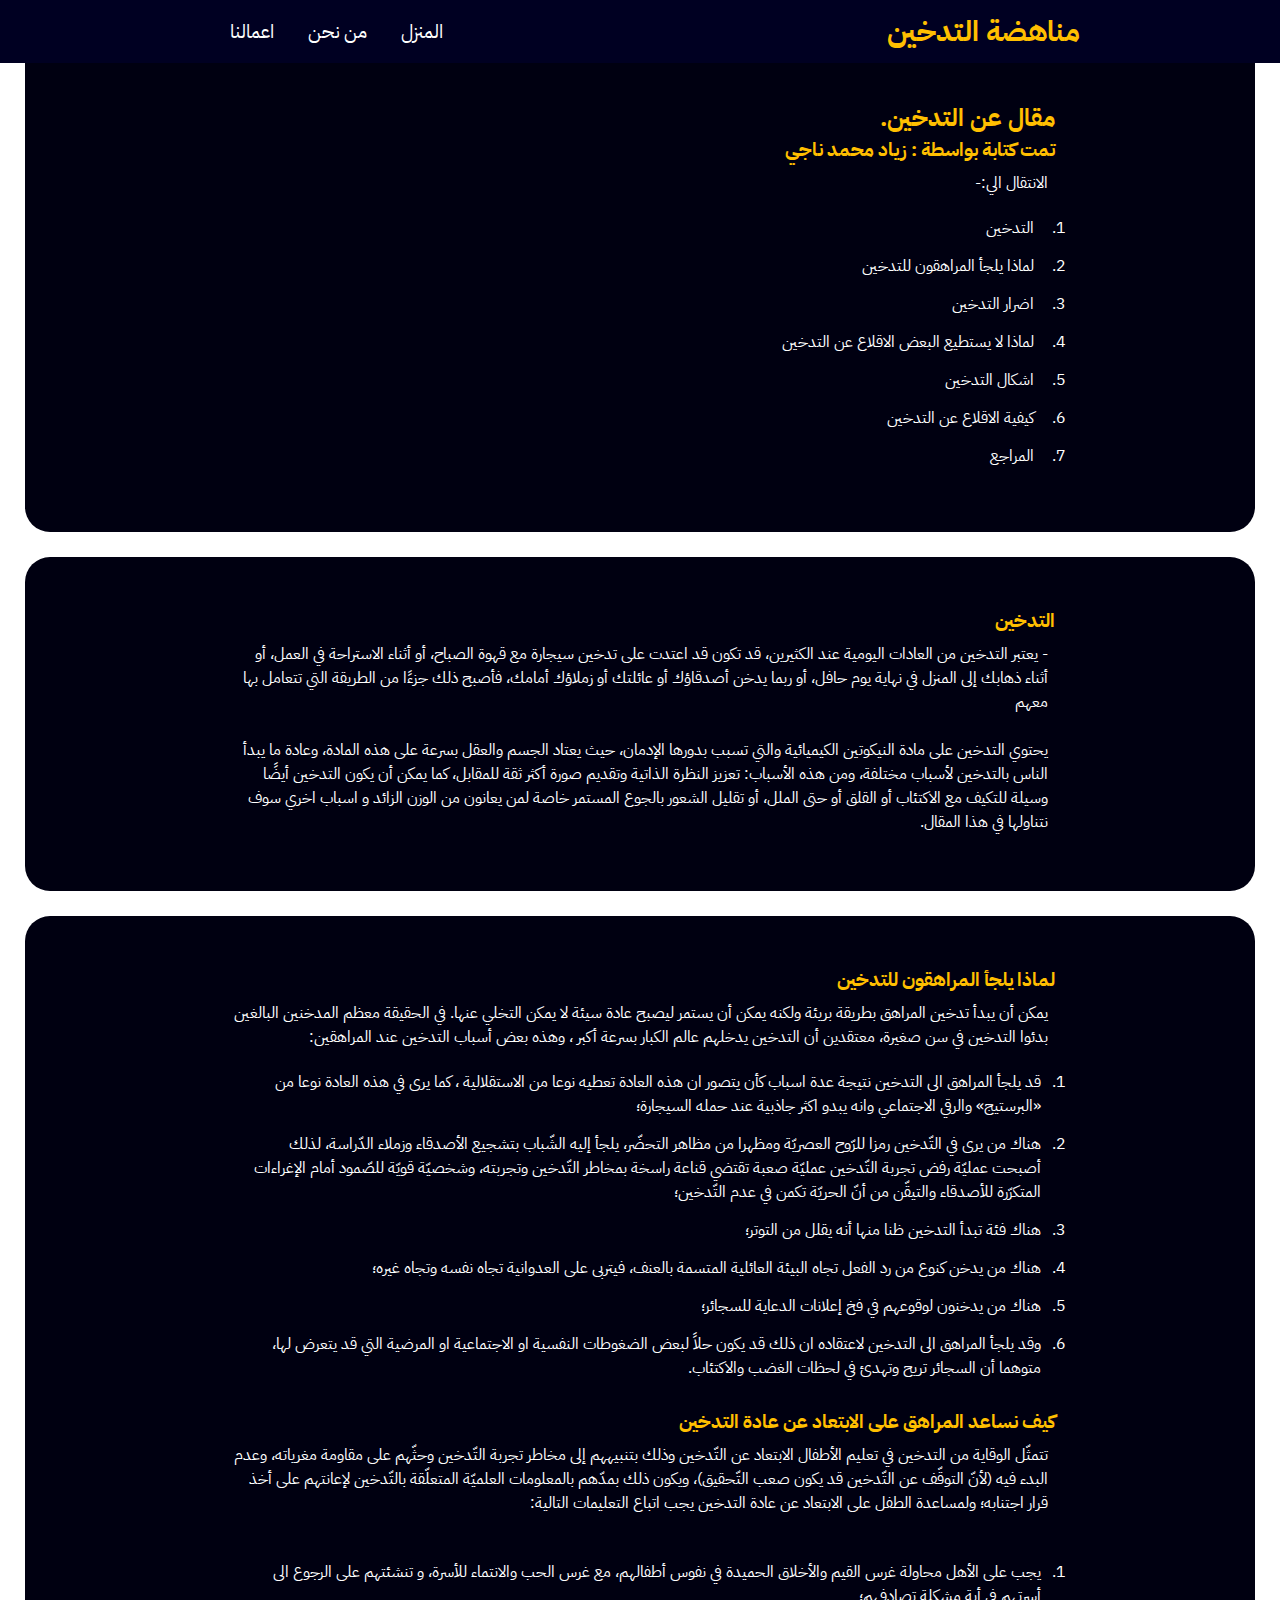
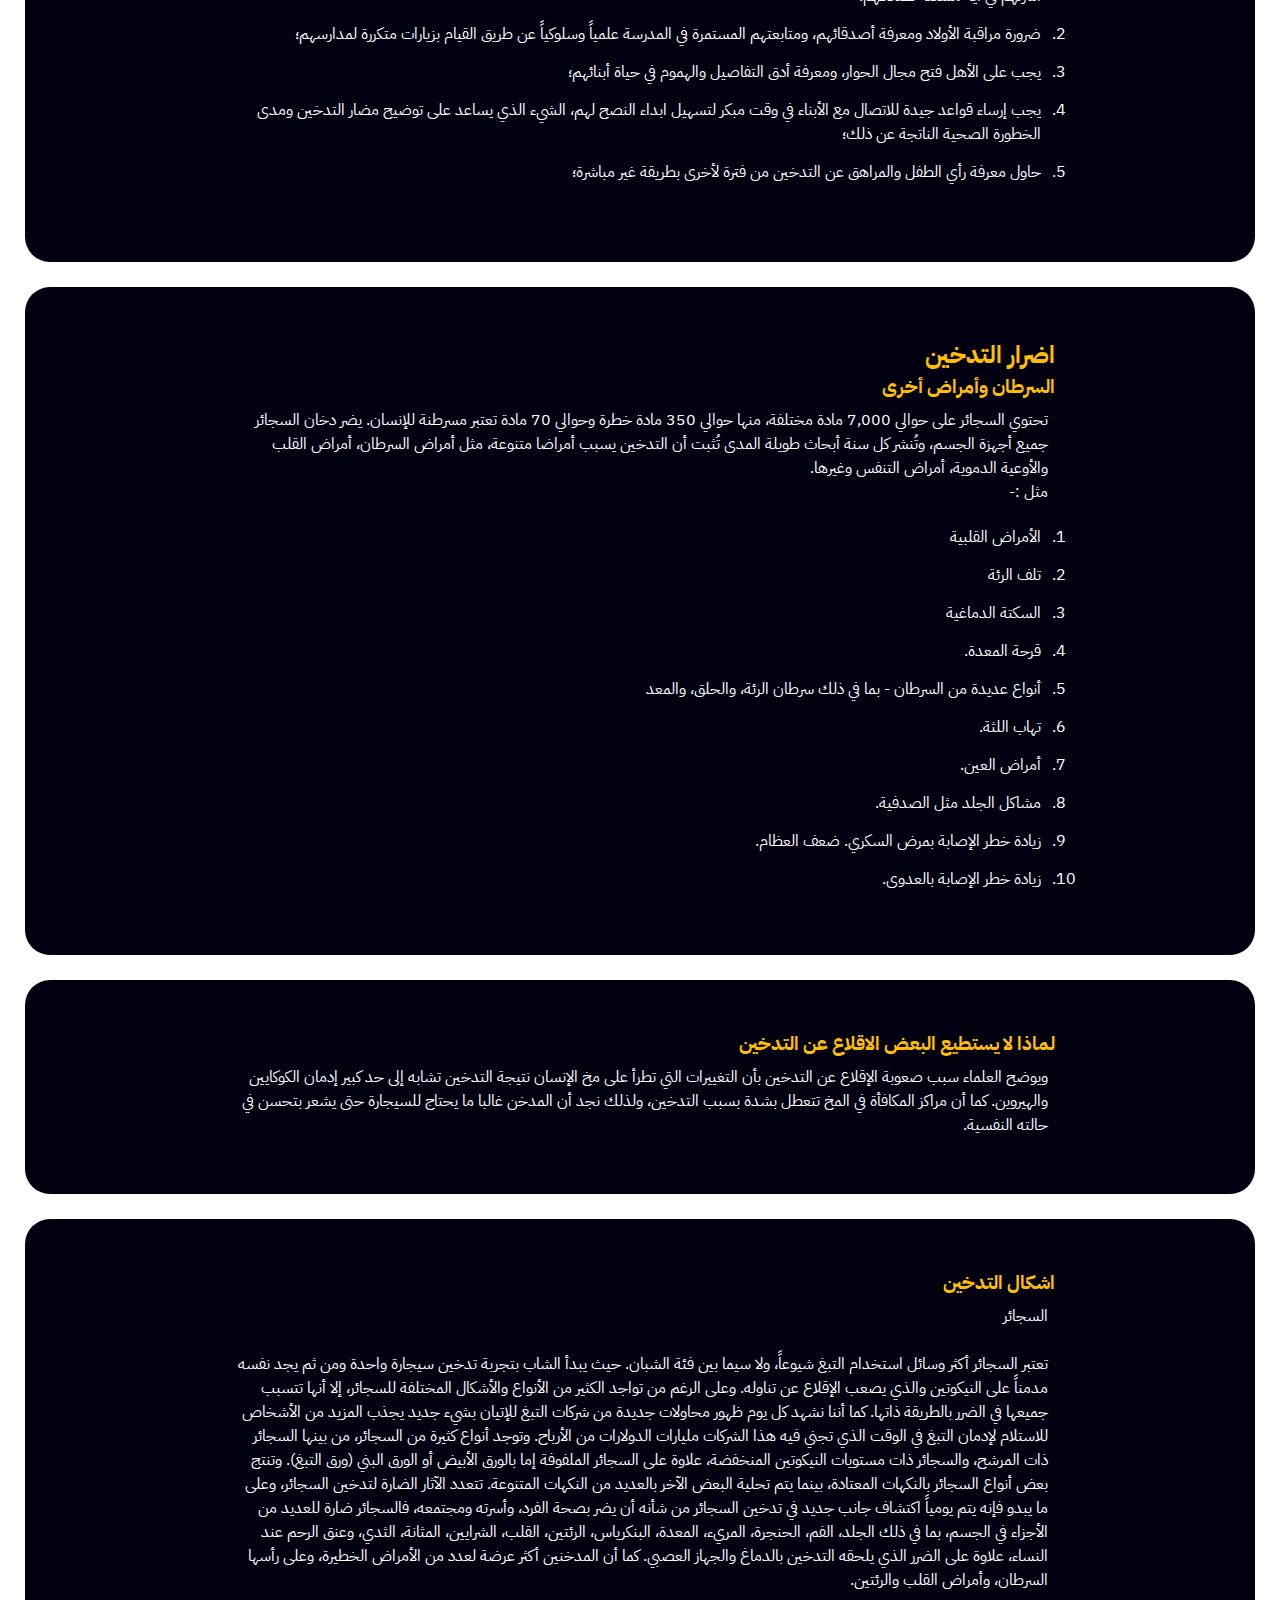
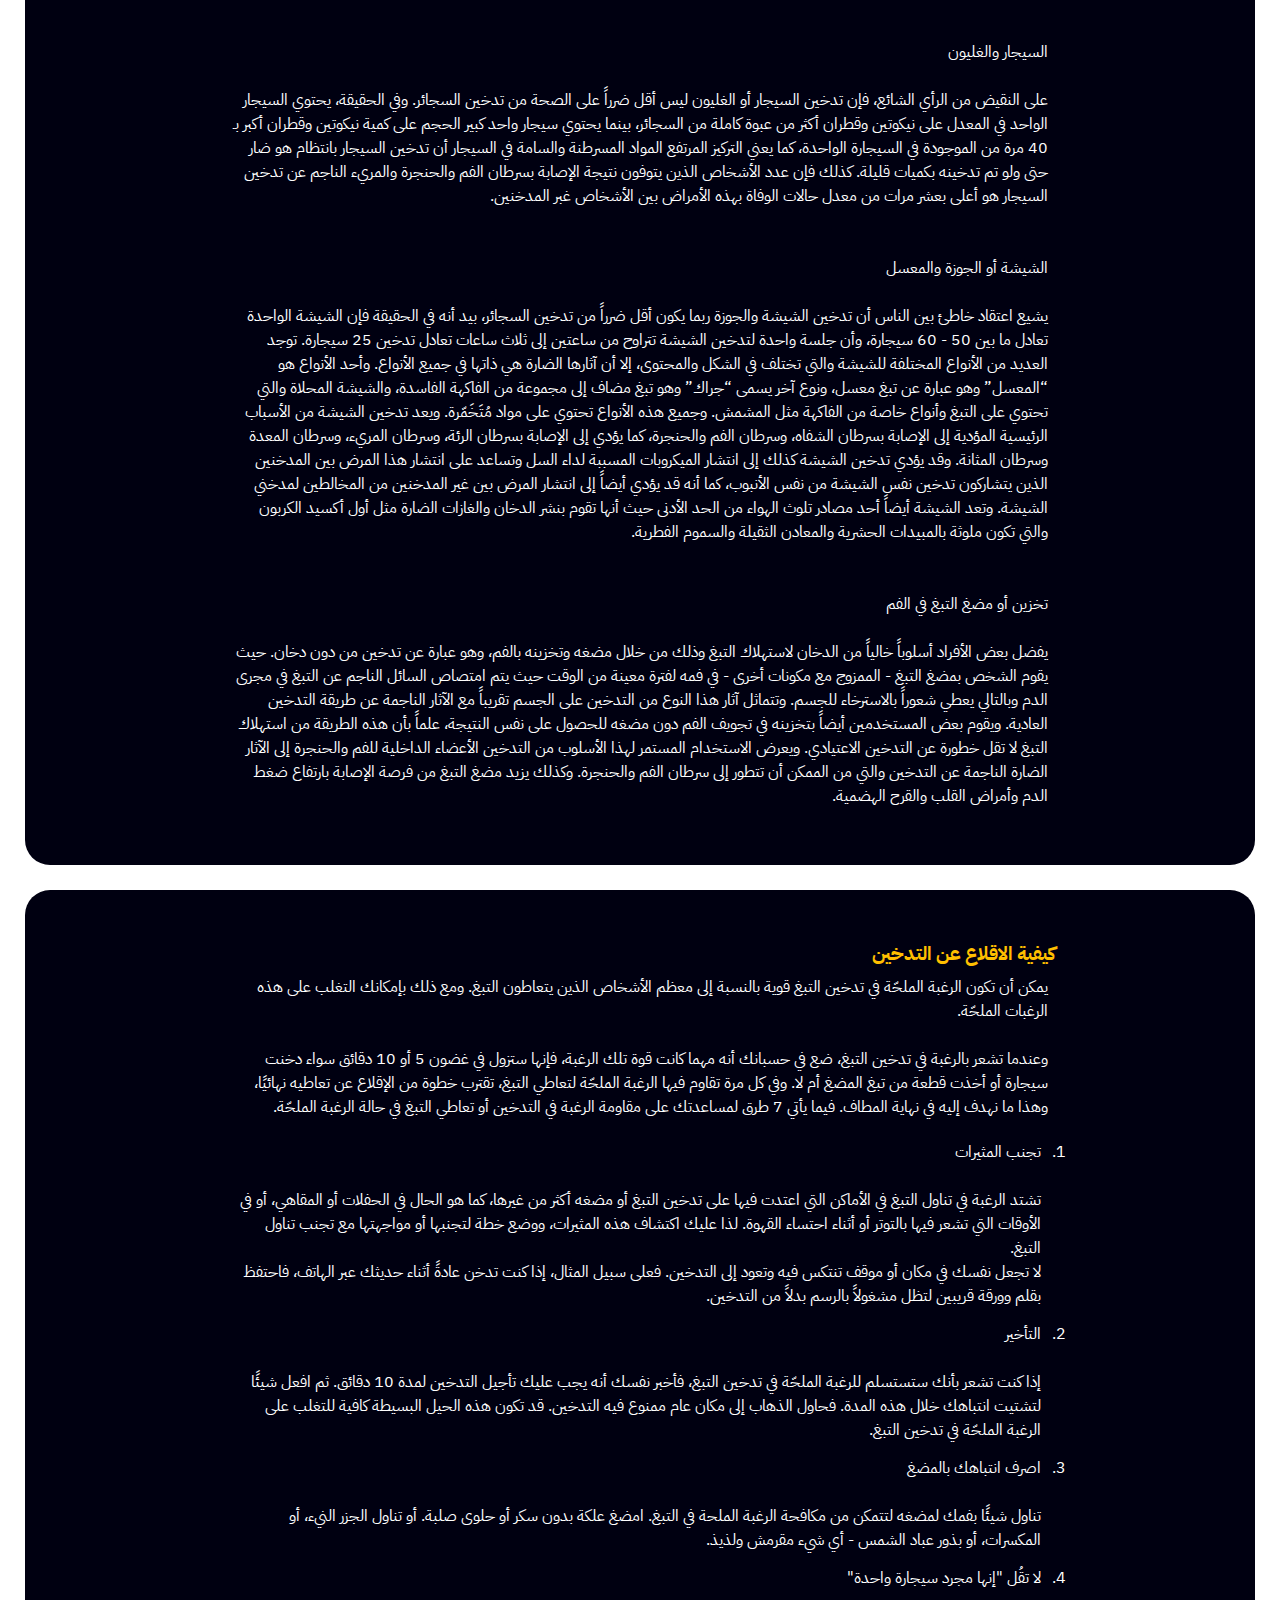
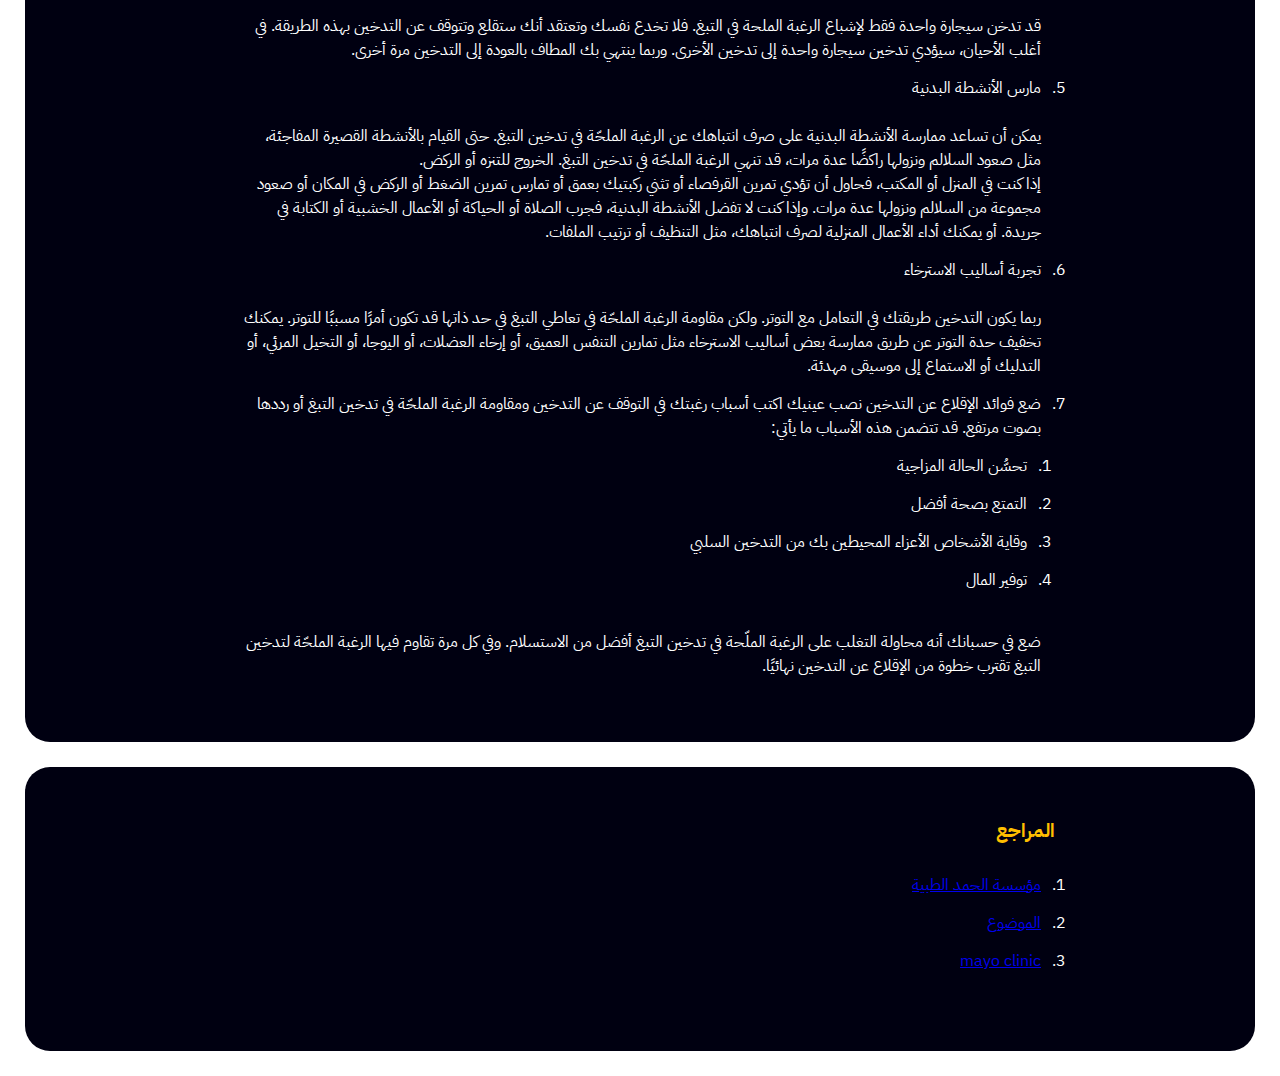
<file: blog/index.html>
<!DOCTYPE html>
<html lang="ar" dir="rtl">
<head>
    <meta charset="UTF-8">
    <meta http-equiv="X-UA-Compatible" content="IE=edge">
    <meta name="viewport" content="width=device-width, initial-scale=1.0">
    <link rel="stylesheet" href="style.css">
    <link rel="shortcut icon" href="../splash page/img/3.png" type="image/x-icon">
    <title>مناهضة التدخين</title>
</head>
<body>
    <div class="container">
        <header>
            <a href="../main page/index.html" class="logo">مناهضة التدخين</a>
            <nav class="nav-bar">
              <a href="../main page/index.html#main" >المنزل</a>
              <a href="../main page/index.html#who">من نحن</a>
              <a href="../main page/index.html#services">اعمالنا</a>
            </nav>
        </header>
        <section id="no">
            <div class="article">
                <div class="he">
                    <h2>مقال عن التدخين.</h2>
                    <h3>تمت كتابة بواسطة : <a>زياد محمد ناجي</a></h3>
                </div>
                    <div class="menu">
                        <p>الانتقال الي:-</p>
                        <ol>
                            <li><a href="#smoke">التدخين</a></li>
                            <li><a href="#why1"> لماذا يلجأ المراهقون للتدخين</a></li>
                            <li><a href="#negatives">اضرار التدخين</a></li>
                            <li><a href="#why2">لماذا لا يستطيع البعض الاقلاع عن التدخين</a></li>
                            <li><a href="#shakl">اشكال التدخين</a></li>
                            <li><a href="#how">كيفية الاقلاع عن التدخين </a></li>
                            <li><a href="#prev">المراجع</a></li>
                        </ol>
                    </div>
            </div>
        </section>
        <section id="smoke">
            <h3>التدخين</h3>
            <p>- يعتبر التدخين من العادات اليومية عند الكثيرين، قد تكون قد اعتدت على تدخين سيجارة مع قهوة الصباح، أو أثناء الاستراحة في العمل، أو أثناء ذهابك إلى المنزل في نهاية يوم حافل، أو ربما يدخن أصدقاؤك أو عائلتك أو زملاؤك أمامك، فأصبح ذلك جزءًا من الطريقة التي تتعامل بها معهم
                <br>
                <br>
                  يحتوي التدخين على مادة النيكوتين الكيميائية والتي تسبب بدورها الإدمان، حيث يعتاد الجسم والعقل بسرعة على هذه المادة، وعادة ما يبدأ الناس بالتدخين لأسباب مختلفة، ومن هذه الأسباب: تعزيز النظرة الذاتية وتقديم صورة أكثر ثقة للمقابل، كما يمكن أن يكون التدخين أيضًا وسيلة للتكيف مع الاكتئاب أو القلق أو حتى الملل، أو تقليل الشعور بالجوع المستمر خاصة لمن يعانون من الوزن الزائد و اسباب اخري سوف نتناولها في هذا المقال.

            </p>
        </section>
        <section id="why1">
            <h3>لماذا يلجأ المراهقون للتدخين</h3>
            <p>
                يمكن أن يبدأ تدخين المراهق بطريقة بريئة ولكنه يمكن أن يستمر ليصبح عادة سيئة لا يمكن التخلي عنها. في الحقيقة معظم المدخنين البالغين بدئوا التدخين في سن صغيرة، معتقدين أن التدخين يدخلهم عالم الكبار بسرعة أكبر ، وهذه بعض أسباب التدخين عند المراهقين:
                <br>
                <ol>
                    <li>قد يلجأ المراهق الى التدخين نتيجة عدة اسباب كأن يتصور ان هذه العادة تعطيه نوعا من الاستقلالية ، كما يرى في هذه العادة نوعا من «البرستيج» والرقي الاجتماعي وانه يبدو اكثر جاذبية عند حمله السيجارة؛                    </li>
                    <li>هناك من يرى في التّدخين رمزا للرّوح العصريّة ومظهرا من مظاهر التحضّر، يلجأ إليه الشّباب بتشجيع الأصدقاء وزملاء الدّراسة، لذلك أصبحت عمليّة رفض تجربة التّدخين عمليّة صعبة تقتضي قناعة راسخة بمخاطر التّدخين وتجربته، وشخصيّة قويّة للصّمود أمام الإغراءات المتكرّرة للأصدقاء والتيقّن من أنّ الحريّة تكمن في عدم التّدخين؛                    </li>
                    <li>هناك فئة تبدأ التدخين ظنا منها أنه يقلل من التوتر؛                    </li>
                    <li>هناك من يدخن كنوع من رد الفعل تجاه البيئة العائلية المتسمة بالعنف، فيتربى على العدوانية تجاه نفسه وتجاه غيره؛                    </li>
                    <li>هناك من يدخنون لوقوعهم في فخ إعلانات الدعاية للسجائر؛                    </li>
                    <li>وقد يلجأ المراهق الى التدخين لاعتقاده ان ذلك قد يكون حلاً لبعض الضغوطات النفسية او الاجتماعية او المرضية التي قد يتعرض لها، متوهما أن السجائر تريح وتهدئ في لحظات الغضب والاكتئاب.                    </li>
                </ol>
            </p>
            <h3>كيف نساعد المراهق على الابتعاد عن عادة التدخين</h3>
            <p>
                تتمثّل الوقاية من التدخين في تعليم الأطفال الابتعاد عن التّدخين وذلك بتنبيههم إلى مخاطر تجربة التّدخين وحثّهم على مقاومة مغرياته، وعدم البدء فيه (لأنّ التوقّف عن التّدخين قد يكون صعب التّحقيق)، ويكون ذلك بمدّهم بالمعلومات العلميّة المتعلّقة بالتّدخين لإعانتهم على أخذ قرار اجتنابه؛ ولمساعدة الطفل على الابتعاد عن عادة التدخين يجب اتباع التعليمات التالية:
                <br>
                <br>
                <ol>
                    <li>يجب على الأهل محاولة غرس القيم والأخلاق الحميدة في نفوس أطفالهم، مع غرس الحب والانتماء للأسرة، و تنشئتهم على الرجوع الى أسرتهم في أية مشكلة تصادفهم؛
                    </li>
                    <li>ضرورة مراقبة الأولاد ومعرفة أصدقائهم، ومتابعتهم المستمرة في المدرسة علمياً وسلوكياً عن طريق القيام بزيارات متكررة لمدارسهم؛
                    </li>
                    <li>يجب على الأهل فتح مجال الحوار، ومعرفة أدق التفاصيل والهموم في حياة أبنائهم؛
                    </li>
                    <li>يجب إرساء قواعد جيدة للاتصال مع الأبناء في وقت مبكر لتسهيل ابداء النصح لهم، الشيء الذي يساعد على توضيح مضار التدخين ومدى الخطورة الصحية الناتجة عن ذلك؛
                    </li>
                    <li>حاول معرفة رأي الطفل والمراهق عن التدخين من فترة لأخرى بطريقة غير مباشرة؛
                    </li>
                </ol>

            </p>
        </section>
        <section id="negatives">
            <h2>اضرار التدخين</h>
                <h3> السرطان وأمراض أخرى</h3>
            <p>
                
                
                 تحتوي السجائر على حوالي 7,000 مادة مختلفة، منها حوالي 350 مادة خطرة وحوالي 70 مادة تعتبر مسرطنة للإنسان. يضر دخان السجائر جميع أجهزة الجسم، وتُنشر كل سنة أبحاث طويلة المدى تُثبت أن التدخين يسبب أمراضا متنوعة، مثل أمراض السرطان، أمراض القلب والأوعية الدموية، أمراض التنفس وغيرها.
                 <br>
                 مثل :-

            </p>
            <ol>
                <li>الأمراض القلبية</li>
                <li> تلف الرئة</li>

                <li>السكتة الدماغية</li>
                <li>قرحة المعدة.</li>
                <li>أنواع عديدة من السرطان - بما في ذلك سرطان الرئة، والحلق، والمعد</li>
                <li>تهاب اللثة.</li>
                <li>أمراض العين.</li>
                <li>مشاكل الجلد مثل الصدفية.</li>
                <li>زيادة خطر الإصابة بمرض السكري. ضعف العظام.</li>
                <li>زيادة خطر الإصابة بالعدوى.</li>

            </ol>
        </section>
        <section id="why2">
            <h3>لماذا لا يستطيع البعض الاقلاع عن التدخين</h3>
            <p>ويوضح العلماء سبب صعوبة الإقلاع عن التدخين بأن التغييرات التي تطرأ على مخ الإنسان نتيجة التدخين تشابه إلى حد كبير إدمان الكوكايين والهيروين. كما أن مراكز المكافأة في المخ تتعطل بشدة بسبب التدخين، ولذلك نجد أن المدخن غالبا ما يحتاج للسيجارة حتى يشعر بتحسن في حالته النفسية.

            </p>
        </section>
        <section id="shakl">
            <h3>اشكال التدخين</h3>
            <p>
                السجائر
             <br>
             <br>
            تعتبر السجائر أكثر وسائل استخدام التبغ شيوعاً، ولا سيما بين فئة الشبان. حيث يبدأ الشاب بتجربة تدخين سيجارة واحدة ومن ثم يجد نفسه مدمناً على النيكوتين والذي يصعب الإقلاع عن تناوله.
            وعلى الرغم من تواجد الكثير من الأنواع والأشكال المختلفة للسجائر، إلا أنها تتسبب جميعها في الضرر بالطريقة ذاتها. كما أننا نشهد كل يوم ظهور محاولات جديدة من شركات التبغ للإتيان بشيء جديد يجذب المزيد من الأشخاص للاستلام لإدمان التبغ في الوقت الذي تجني فيه هذا الشركات مليارات الدولارات من الأرباح. 
            وتوجد أنواع كثيرة من السجائر، من بينها السجائر ذات المرشح، والسجائر ذات مستويات النيكوتين المنخفضة، علاوة على السجائر الملفوفة إما بالورق الأبيض أو الورق البني (ورق التبغ). وتنتج بعض أنواع السجائر بالنكهات المعتادة، بينما يتم تحلية البعض الآخر بالعديد من النكهات المتنوعة. 
            تتعدد الآثار الضارة لتدخين السجائر، وعلى ما يبدو فإنه يتم يومياً اكتشاف جانب جديد في تدخين السجائر من شأنه أن يضر بصحة الفرد، وأسرته ومجتمعه، فالسجائر ضارة للعديد من الأجزاء في الجسم، بما في ذلك الجلد، الفم، الحنجرة، المريء، المعدة، البنكرياس، الرئتين، القلب، الشرايين، المثانة، الثدي، وعنق الرحم عند النساء، علاوة على الضرر الذي يلحقه التدخين بالدماغ والجهاز العصبي. كما أن المدخنين أكثر عرضة لعدد من الأمراض الخطيرة، وعلى رأسها السرطان، وأمراض القلب والرئتين.  
            <br>
            <br>
            <br>
            السيجار والغليون
             <br>
             <br>
            على النقيض من الرأي الشائع، فإن تدخين السيجار أو الغليون ليس أقل ضرراً على الصحة من تدخين السجائر. 
            وفي الحقيقة، يحتوي السيجار الواحد في المعدل على نيكوتين وقطران أكثر من عبوة كاملة من السجائر، بينما يحتوي سيجار واحد كبير الحجم على كمية نيكوتين وقطران أكبر بـ 40 مرة من الموجودة في السيجارة الواحدة، كما يعني التركيز المرتفع المواد المسرطنة والسامة في السيجار أن تدخين السيجار بانتظام هو ضار حتى ولو تم تدخينه بكميات قليلة. كذلك فإن عدد الأشخاص الذين يتوفون نتيجة الإصابة بسرطان الفم والحنجرة والمريء الناجم عن تدخين السيجار هو أعلى بعشر مرات من معدل حالات الوفاة بهذه الأمراض بين الأشخاص غبر المدخنين. 
            <br>
            <br>
            <br>
            الشيشة أو الجوزة والمعسل
                                 
            <br>
            <br>
            يشيع اعتقاد خاطئ بين الناس أن تدخين الشيشة والجوزة ربما يكون أقل ضرراً من تدخين السجائر، بيد أنه في الحقيقة فإن الشيشة الواحدة تعادل ما بين 50  - 60 سيجارة، وأن جلسة واحدة لتدخين الشيشة تتراوح من ساعتين إلى ثلاث ساعات تعادل تدخين 25 سيجارة.  

            توجد العديد من الأنواع المختلفة للشيشة والتي تختلف في الشكل والمحتوى، إلا أن آثارها الضارة هي ذاتها في جميع الأنواع. وأحد الأنواع هو “المعسل” وهو عبارة عن تبغ معسل، ونوع آخر يسمى “جراك” وهو تبغ مضاف إلى مجموعة من الفاكهة الفاسدة، والشيشة المحلاة والتي تحتوي على التبغ وأنواع خاصة من الفاكهة مثل المشمش. وجميع هذه الأنواع تحتوي على مواد مُتَخَمّرة. 

            ويعد تدخين الشيشة من الأسباب الرئيسية المؤدية إلى الإصابة بسرطان الشفاه، وسرطان الفم والحنجرة، كما يؤدي إلى الإصابة بسرطان الرئة، وسرطان المريء، وسرطان المعدة وسرطان المثانة. وقد يؤدي تدخين الشيشة كذلك إلى انتشار الميكروبات المسببة لداء السل وتساعد على انتشار هذا المرض بين المدخنين الذين يتشاركون تدخين نفس الشيشة من نفس الأنبوب، كما أنه قد يؤدي أيضاً إلى انتشار المرض بين غير المدخنين من المخالطين لمدخني الشيشة. وتعد الشيشة أيضاً أحد مصادر تلوث الهواء من الحد الأدنى حيث أنها تقوم بنشر الدخان والغازات الضارة مثل أول أكسيد الكربون والتي تكون ملوثة بالمبيدات الحشرية والمعادن الثقيلة والسموم الفطرية.
            <br>
            <br>
            <br>
            تخزين أو مضغ التبغ في الفم 
             <br>
             <br>           
            يفضل بعض الأفراد أسلوباً خالياً من الدخان لاستهلاك التبغ وذلك من خلال مضغه وتخزينه بالفم، وهو عبارة عن تدخين من دون دخان. حيث يقوم الشخص بمضغ التبغ - الممزوج مع مكونات أخرى - في فمه لفترة معينة من الوقت حيث يتم امتصاص السائل الناجم عن التبغ في مجرى الدم وبالتالي يعطي شعوراً بالاسترخاء للجسم. وتتماثل آثار هذا النوع من التدخين على الجسم تقريباً مع الآثار الناجمة عن طريقة التدخين العادية. ويقوم بعض المستخدمين أيضاً بتخزينه في تجويف الفم دون مضغه للحصول على نفس النتيجة، علماً بأن هذه الطريقة من استهلاك التبغ لا تقل خطورة عن التدخين الاعتيادي. ويعرض الاستخدام المستمر لهذا الأسلوب من التدخين الأعضاء الداخلية للفم والحنجرة إلى الآثار الضارة الناجمة عن التدخين والتي من الممكن أن تتطور إلى سرطان الفم والحنجرة. وكذلك يزيد مضغ التبغ من فرصة الإصابة بارتفاع ضغط الدم وأمراض القلب والقرح الهضمية. 
            </p>
        </section>
        <section id="how">
            <h3>كيفية الاقلاع عن التدخين </h3>
            <p>
                يمكن أن تكون الرغبة الملحّة في تدخين التبغ قوية بالنسبة إلى معظم الأشخاص الذين يتعاطون التبغ. ومع ذلك بإمكانك التغلب على هذه الرغبات الملحّة.
                <br>
                <br>
                وعندما تشعر بالرغبة في تدخين التبغ، ضع في حسبانك أنه مهما كانت قوة تلك الرغبة، فإنها ستزول في غضون 5 أو 10 دقائق سواء دخنت سيجارة أو أخذت قطعة من تبغ المضغ أم لا. وفي كل مرة تقاوم فيها الرغبة الملحّة لتعاطي التبغ، تقترب خطوة من الإقلاع عن تعاطيه نهائيًا، وهذا ما نهدف إليه في نهاية المطاف.

                فيما يأتي 7 طرق لمساعدتك على مقاومة الرغبة في التدخين أو تعاطي التبغ في حالة الرغبة الملحّة.
            </p>
            <ol>
                <li>تجنب المثيرات
                    <br>
                    <br>
                    تشتد الرغبة في تناول التبغ في الأماكن التي اعتدت فيها على تدخين التبغ أو مضغه أكثر من غيرها، كما هو الحال في الحفلات أو المقاهي، أو في الأوقات التي تشعر فيها بالتوتر أو أثناء احتساء القهوة. لذا عليك اكتشاف هذه المثيرات، ووضع خطة لتجنبها أو مواجهتها مع تجنب تناول التبغ.
                    <br>
                    لا تجعل نفسك في مكان أو موقف تنتكس فيه وتعود إلى التدخين. فعلى سبيل المثال، إذا كنت تدخن عادةً أثناء حديثك عبر الهاتف، فاحتفظ بقلم وورقة قريبين لتظل مشغولاً بالرسم بدلاً من التدخين.</li>
                <li>التأخير
                    <br>
                    <br>
                    إذا كنت تشعر بأنك ستستسلم للرغبة الملحّة في تدخين التبغ، فأخبر نفسك أنه يجب عليك تأجيل التدخين لمدة 10 دقائق. ثم افعل شيئًا لتشتيت انتباهك خلال هذه المدة. فحاول الذهاب إلى مكان عام ممنوع فيه التدخين. قد تكون هذه الحيل البسيطة كافية للتغلب على الرغبة الملحّة في تدخين التبغ.</li>
                <li>اصرف انتباهك بالمضغ
                    <br>
                    <br>
                    تناول شيئًا بفمك لمضغه لتتمكن من مكافحة الرغبة الملحة في التبغ. امضغ علكة بدون سكر أو حلوى صلبة. أو تناول الجزر النيء، أو المكسرات، أو بذور عباد الشمس - أي شيء مقرمش ولذيذ.</li>
                <li>لا تقُل "إنها مجرد سيجارة واحدة"
                    <br>
                    <br>
                    قد تدخن سيجارة واحدة فقط لإشباع الرغبة الملحة في التبغ. فلا تخدع نفسك وتعتقد أنك ستقلع وتتوقف عن التدخين بهذه الطريقة. في أغلب الأحيان، سيؤدي تدخين سيجارة واحدة إلى تدخين الأخرى. وربما ينتهي بك المطاف بالعودة إلى التدخين مرة أخرى.</li>
                <li>مارس الأنشطة البدنية
                    <br>
                    <br>
                    يمكن أن تساعد ممارسة الأنشطة البدنية على صرف انتباهك عن الرغبة الملحّة في تدخين التبغ. حتى القيام بالأنشطة القصيرة المفاجئة، مثل صعود السلالم ونزولها راكضًا عدة مرات، قد تنهي الرغبة الملحّة في تدخين التبغ. الخروج للتنزه أو الركض.
                    <br>

                    إذا كنت في المنزل أو المكتب، فحاول أن تؤدي تمرين القرفصاء أو تثني ركبتيك بعمق أو تمارس تمرين الضغط أو الركض في المكان أو صعود مجموعة من السلالم ونزولها عدة مرات. وإذا كنت لا تفضل الأنشطة البدنية، فجرب الصلاة أو الحياكة أو الأعمال الخشبية أو الكتابة في جريدة. أو يمكنك أداء الأعمال المنزلية لصرف انتباهك، مثل التنظيف أو ترتيب الملفات.</li>
                <li> تجربة أساليب الاسترخاء
                    <br>
                    <br>
                    ربما يكون التدخين طريقتك في التعامل مع التوتر. ولكن مقاومة الرغبة الملحّة في تعاطي التبغ في حد ذاتها قد تكون أمرًا مسببًا للتوتر. يمكنك تخفيف حدة التوتر عن طريق ممارسة بعض أساليب الاسترخاء مثل تمارين التنفس العميق، أو إرخاء العضلات، أو اليوجا، أو التخيل المرئي، أو التدليك أو الاستماع إلى موسيقى مهدئة.</li>
                <li>ضع فوائد الإقلاع عن التدخين نصب عينيك
                    اكتب أسباب رغبتك في التوقف عن التدخين ومقاومة الرغبة الملحّة في تدخين التبغ أو رددها بصوت مرتفع. قد تتضمن هذه الأسباب ما يأتي:
                    
                    <ol>
                        <li>تحسُّن الحالة المزاجية</li>
                        <li>التمتع بصحة أفضل</li>
                        <li> وقاية الأشخاص الأعزاء المحيطين بك من التدخين السلبي</li>
                        <li> توفير المال</li>
                    </ol>
                    
                    
                   <br>
                   
                    ضع في حسبانك أنه محاولة التغلب على الرغبة الملّحة في تدخين التبغ أفضل من الاستسلام. وفي كل مرة تقاوم فيها الرغبة الملحّة لتدخين التبغ تقترب خطوة من الإقلاع عن التدخين نهائيًا.</li>

            </ol>
        </section>
        <section id="prev">
            <h3>المراجع</h3>
            <p>
                <ol>
                    <li><a href="https://www.hamad.qa/AR/your%20health/Stop%20Smoking/About-Smoking/Pages/types-of-smoking.aspx">مؤسسة الحمد الطبية</a></li>
                    <li><a href="https://mawdoo3.com/%D9%85%D9%82%D8%A7%D9%84_%D8%A7%D8%AC%D8%AA%D9%85%D8%A7%D8%B9%D9%8A_%D8%B9%D9%86_%D8%A7%D9%84%D8%AA%D8%AF%D8%AE%D9%8A%D9%86">الموضوع</a></li>
                    <li><a href="https://www.mayoclinic.org/ar/healthy-lifestyle/quit-smoking/in-depth/nicotine-craving/art-20045454">mayo clinic</a></li>
                </ol>
            </p>
        </section>
    </div>
</body>
</html>
</file>
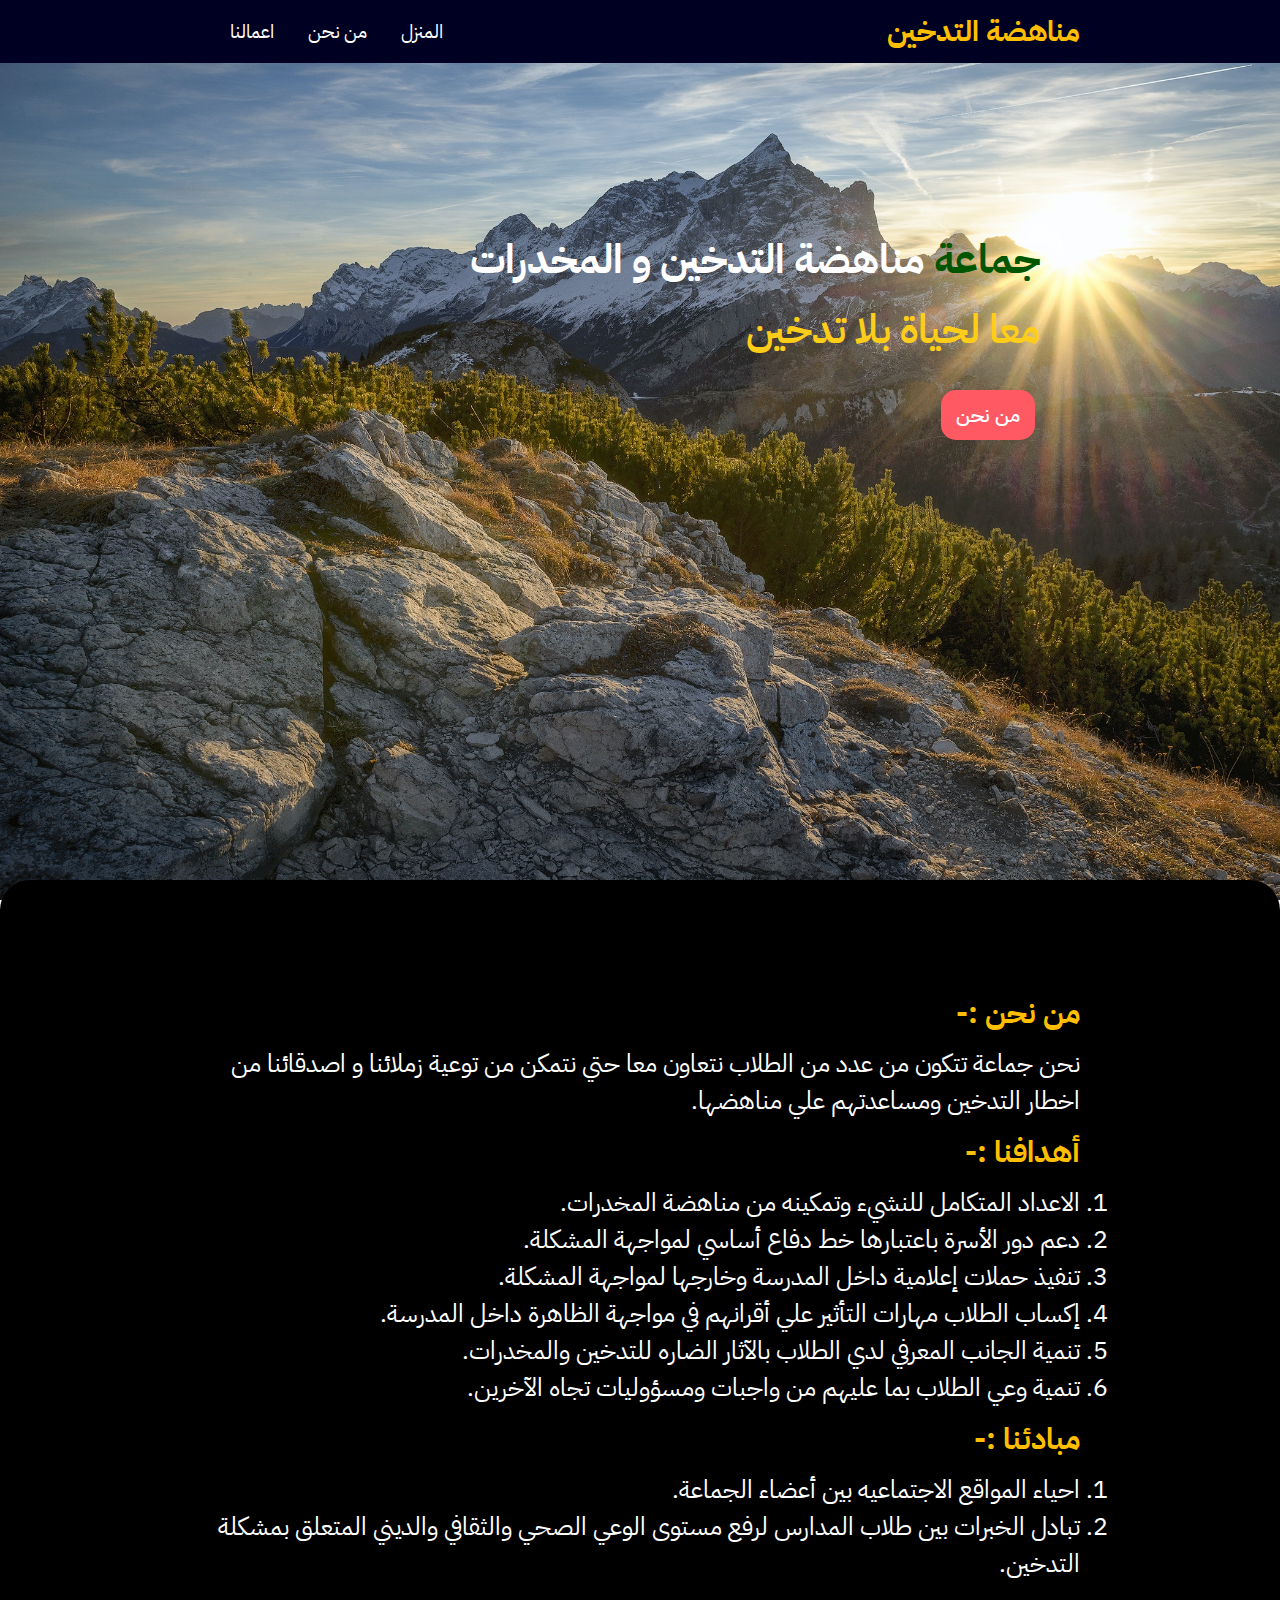
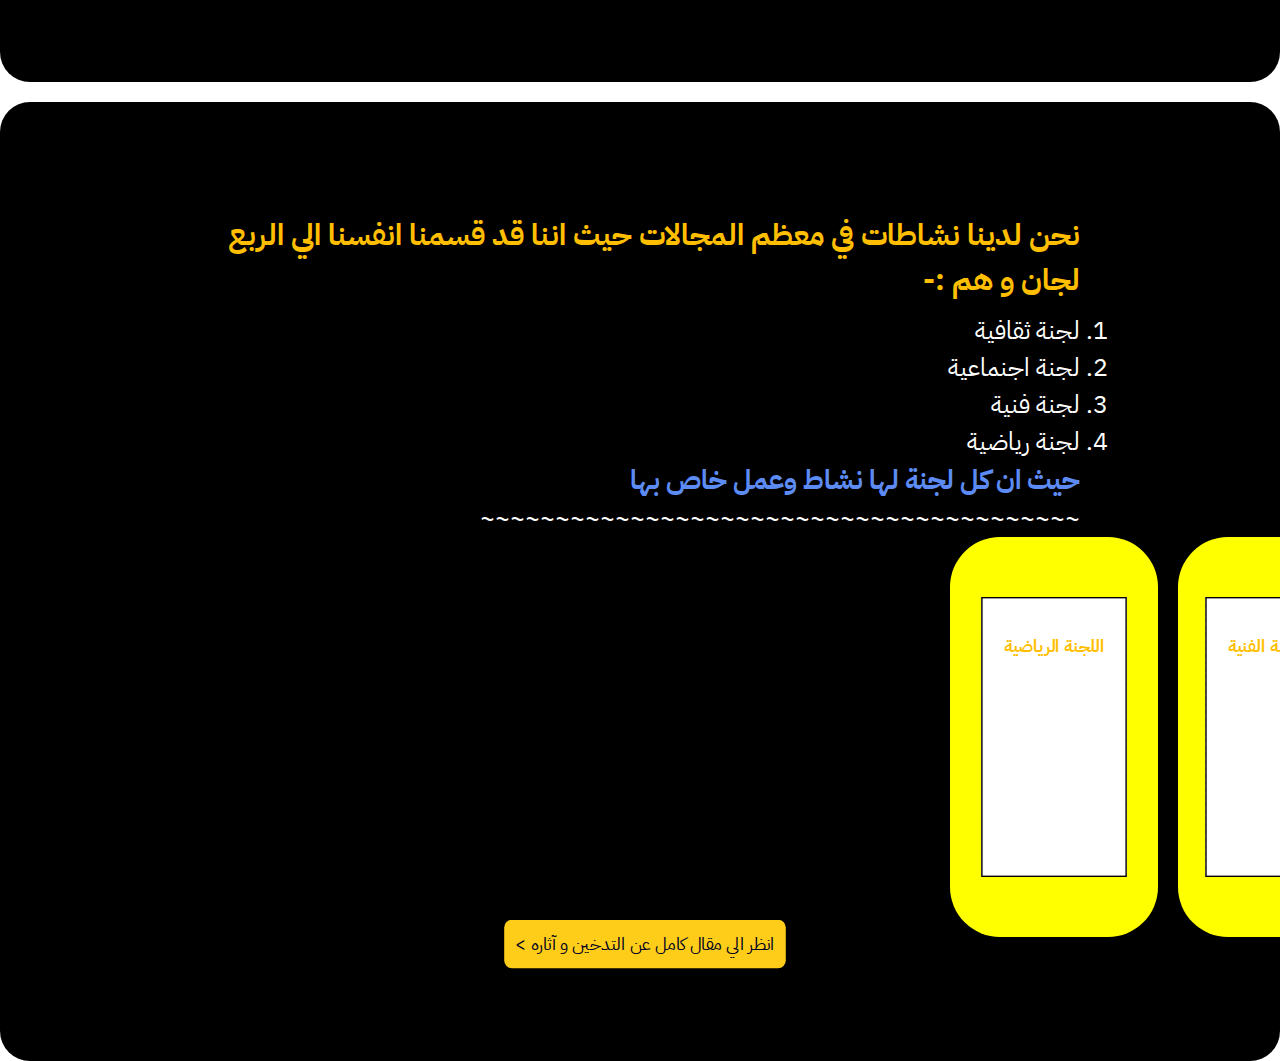
<file: main page/index.html>
<!DOCTYPE html>
<html lang="ar" dir="rtl">
<head>
    <meta charset="UTF-8">
    <meta http-equiv="X-UA-Compatible" content="IE=edge">
    <meta name="viewport" content="width=device-width, initial-scale=1.0">
    <link rel="stylesheet" href="style.css">
    <link rel="shortcut icon" href="../splash page/img/3.png" type="image/x-icon">
    <title>مناهضة التدخين</title>
</head>
<body>

    <div class="contianer">
        <header>
            <a href="#" class="logo">مناهضة التدخين</a>
            <nav class="nav-bar">
              <a href="#main" >المنزل</a>
              <a href="#who">من نحن</a>
              <a href="#services">اعمالنا</a>
              
              
            </nav>
            
          </header>
          <section id="main" class="main">
            <h2><span class="opp">جماعة</span> مناهضة التدخين و المخدرات <br>
                <span class="oppo">
                    معا لحياة بلا تدخين
                </span>

            </h2>
            <a class="main-btn" href="#who">من نحن</a>
            
          </section>
          <section id="who" class="who" >
            <div class="con">
              <h2>من نحن :-</h2>
              <p>نحن جماعة تتكون من عدد من الطلاب نتعاون معا حتي نتمكن من توعية زملائنا و اصدقائنا من اخطار التدخين ومساعدتهم علي مناهضها.</p>
              <h2>أهدافنا :-</h2>
              <ol>
                <li>الاعداد المتكامل للنشيء وتمكينه من مناهضة المخدرات.</li>
                <li>دعم دور الأسرة باعتبارها خط دفاع أساسي لمواجهة المشكلة.</li>
                <li>تنفيذ حملات إعلامية داخل المدرسة وخارجها لمواجهة المشكلة.</li>
                <li>إكساب الطلاب مهارات التأثير علي أقرانهم في مواجهة الظاهرة داخل المدرسة.</li>
                <li>تنمية الجانب المعرفي لدي الطلاب بالآثار الضاره للتدخين والمخدرات.</li>
                <li>تنمية وعي الطلاب بما عليهم من واجبات ومسؤوليات تجاه الآخرين.</li>
              </ol>
              <h2>مبادئنا :-</h2>
              <ol>
                <li>احياء المواقع الاجتماعيه بين أعضاء الجماعة.</li>
                <li>تبادل الخبرات بين طلاب المدارس لرفع مستوى الوعي الصحي والثقافي والديني المتعلق بمشكلة التدخين.</li>
              </ol>
            </div>
          </section>
          <section class="ser" id="services">
            <div class="pal">
              <h2>نحن لدينا نشاطات في معظم  المجالات حيث اننا قد قسمنا انفسنا الي الربع لجان و هم :-</h2>
              <ol>
                <li>لجنة ثقافية</li>
                <li>لجنة اجنماعية</li>
                <li>لجنة فنية</li>
                <li>لجنة رياضية</li>
              </ol>
            
              <h3>حيث ان كل لجنة لها نشاط وعمل خاص بها </h3>
              <p>~~~~~~~~~~~~~~~~~~~~~~~~~~~~~~~~~~~~~~~~</p>

            </div>

            <div class="cards-con">
              <div id="ca" class="card-container"> 
                <div class="card">
                  <a>
                    <div class="card--display">
                      <h2>اللجنة الثقافية</h2>
                    </div>
                    <div class="card--hover">
                      <h2>اللجنة الثقافية</h2>
                      <div class="p">
                        <ol>
                          <li>تنظيم الندوات .*اعداد محاضرات .</li>
                          <li>تثقيف صحي .       * عمل مسابقات عن خطورة الإدمان .</li>
                          <li>اعداد مكتبة تتناول جوانب عملية التدخين بالتعاون مع مسؤل المكتبة بالمدرسة . </li>
                        </ol>                        
                      </div>
                    </div>
                    </a>
                  <div class="card--border"></div>
                </div>
              </div>
  
              <div id="ca" class="card-container"> 
                <div class="card">
                  <a>
                    <div class="card--display">
                      <h2>اللجنة الاجنماعية</h2>
                    </div>
                    <div class="card--hover">
                      <h2>اللجنة الاجنماعية</h2>
                      <div class="p">
                        <ol>
                          <li>الرحلات              * حفلات وحلقات السمر </li>
                          <li>المعسكرات          * عمل مسيرات تندد بخطورة المخدرات </li>
                          <li>حلقات مناقشة وعصف ذهني لتعديل الأنماط السلوكية</li>
                          <li>عمل زيارات لمراكز العلاج والتأهيل بالمستشفيات </li>
                          <li>المشاركه في الاحتفالات لليوم العالمي لمحاربة التدخين</li>
                          <li>تعريف الطلاب بالخط الساخن وأهميته في الرد علي الاستفسارات المتعلقه بالتدخين .</li>
                        </ol>                        
                      </div>

                    </div>
                    </a>
                  <div class="card--border"></div>
                </div>
              </div>
  
              <div id="ca" class="card-container"> 
                <div class="card">
                  <a>
                    <div class="card--display">
                      <h2>اللجنة الفنية</h2>
                    </div>
                    <div class="card--hover">
                      <h2>اللجنة الفنية</h2>
                      <div class="p">
                        <ol>
                          <li> * الرسم                    * التمثيل                   * الغناء</li>
                          <li>تنظيم المعارض والأنشطة المبتكرة</li>
                          <li>بالتعاون مع مدرس العلوم بالمدرسة والتربية الرياضية</li>
                        </ol>                        
                      </div>
                    </div>
                    </a>
                  <div class="card--border"></div>
                </div>
              </div>
  
              <div id="ca" class="card-container"> 
                <div class="card">
                  <a>
                    <div class="card--display">
                      <h2>اللجنة الرياضية</h2>
                    </div>
                    <div class="card--hover">
                      <h2>اللجنة الرياضية</h2>
                      <div class="p">
                        <ol>
                          <li>.ممارسة الألعاب الفردية والجماعية </li>
                          <li>.تنظيم المبارايات والمسابقات الرياضية</li>
                          <li>.تنظيم العاب تتناسب مع المرحلة الصفية</li>
                          <li>.ويتم هذا النشاط من خلال مدرس التربية الرياضية</li>
                        </ol>                        
                      </div>

                    </div>
                    </a>
                  <div class="card--border"></div>
                </div>
              </div>
            </div>

            <div class="lookd">
              <a class="look" href="../blog/index.html">انظر الي مقال كامل عن التدخين و آثاره ></a>
            </div>
          </section>
    </div>
    <script src="https://cdnjs.cloudflare.com/ajax/libs/gsap/3.11.4/gsap.min.js"></script>

    <script src="main.js"></script>
</body>
</html>
</file>
<file: blog/style.css>
@import url('https://fonts.googleapis.com/css2?family=IBM+Plex+Sans+Arabic:wght@500&family=Martian+Mono:wght@600&display=swap');


*
{
    margin: 0;
    padding: 0;
    box-sizing: border-box;
    font-family: 'IBM Plex Sans Arabic', sans-serif;
}
header
{
  background-color: #002 ;
  width: 100%;
  position: fixed;
  z-index: 999;
  display: flex;
  justify-content: space-between;
  align-items: center;
  padding: 10px 200px;
}
.logo
{
  text-decoration: none;
  color:#FFBF00 ;
  text-transform: uppercase;
  font-weight: 700;
  font-size: 1.8em;
  transition: .6s;
}
.nav-bar a
{
  color: #fff;
  text-decoration: none;
  font-size: 1.2em;

  padding-left: 30px;
  transition: .6s;
}
.nav-bar a:hover,.logo:hover
{
  color: #5D8BF4;
  scale: 1.1;
}
section{
  background: #001;
  border-radius: 25px;
  margin: 0px 25px 25px 25px;
}
#smoke ,#why1 ,#negatives ,#why2 ,#shakl ,#how , #prev
{
  padding: 50px 200px;
}
#no
{
  padding: 100px 200px 50px 200px;
}
h3 ,h2
{
  color: #FFBF00;
}
p , ol ,.menu a
{
    padding: 7px;
    text-decoration: none;
    margin: auto;
    color: #fff;
}


#why ol
{
  padding: auto;
}
li
{

  padding: 7px;
}
</file>
<file: main page/style.css>
@import url('https://fonts.googleapis.com/css2?family=IBM+Plex+Sans+Arabic:wght@500&family=Martian+Mono:wght@600&display=swap');


@import url('https://fonts.googleapis.com/css2?family=Poppins:ital,wght@0,100;0,200;0,300;0,400;0,500;0,600;0,700;0,800;0,900;1,100;1,200;1,300;1,400;1,500;1,600;1,700;1,800;1,900&display=swap');
*
{
  font-family: 'IBM Plex Sans Arabic', sans-serif;
  margin: 0;
  padding: 0;
  box-sizing: border-box;
  scroll-behavior: smooth;

}
header
{
  background-color: #002 ;
  width: 100%;
  position: fixed;
  z-index: 999;
  display: flex;
  justify-content: space-between;
  align-items: center;
  padding: 10px 200px;
}
.logo
{
  text-decoration: none;
  color:#FFBF00 ;
  text-transform: uppercase;
  font-weight: 700;
  font-size: 1.8em;
  transition: .6s;
}
.nav-bar a
{
  color: #fff;
  text-decoration: none;
  font-size: 1.2em;

  padding-left: 30px;
  transition: .6s;
}
.nav-bar a:hover,.logo:hover
{
  color: #5D8BF4;
  scale: 1.1;
}
section
{
  padding: 100px 200px;
}
.main
{
  width: 100%;
  
  min-height: 100vh;

  align-items: center;
  background: url(img/pexels-sagui-andrea-618833.jpg) no-repeat;
  background-size: cover;
  justify-content: space-between;
}
.main h2
{
    color: #fff;
    font-family: 'IBM Plex Sans Arabic', sans-serif;
    font-size: 40px;
    padding-top: 90px;
    margin: 40px;
}
.opp
{
  color: #050;
}
.card
{
  background: gray;
  border-radius: 20px;
  scale:.7;
}
.oppo
{
  display: inline-block;
  margin-top: 10px;
  color: #FECD1A;
  font-size: 1em;
  font-weight: 600;
}
.main img
{
    scale: .7;
}
.main-btn
{
  position: relative;
  text-decoration: none;
  color: #fff;
  background-color: #FF5964;
  font-size: 20px;
  font-weight: 600;
  bottom: 10px;
  right: 45px;
  display: inline-block;
  padding: 10px 15px;
  border-radius: 15px;
  margin-bottom: 40px;
  transition: .5s ease;
}
.main-btn:hover
{
  background-color: #FF6000;
  transform: scale(1.1);
}
.who
{
  background: #000;
  border-radius: 30px;
  position: relative;
  height: 100px;
  top: -20px;
  height: 100%;
}
.con h2 
{
  color: #FFBF00;
  font-size: 30px;
  padding: 10px 0;
}
.con p
{
  color: #fff;
  padding: auto;
  font-size: 25px
}
.con ol
{
  color: #fff;
  padding: auto;
  font-size: 25px;
}
.ser
{
  background: #000;
  border-radius: 30px;
  position: relative;
  height: 100px;

  height: 100%;
}
.ser .pal h2 
{
  color: #FFBF00;
  font-size: 30px;
  padding: 10px 0;
  width: auto;
}
.ser .pal p
{
  color: #fff;
  padding: auto;
  font-size: 25px
}
.ser .pal ol
{
  color: #fff;
  padding: auto;
  font-size: 25px;
}
.ser .pal h3
{
  color: #5D8BF4;
  padding: auto;
  font-size: 27px;
}



.cards-con
{
  display: flex;
  justify-content: space-between;
  align-items: center;
  text-align: center;
}
.card-container
{
  display: inline-block;
}
.card-container .card {
  font-weight: 600;
  position: relative;

  width: 100%;
}
.card-container .card a {
  padding: 30px;
  width: 100%;
  height: 400px;
  border: 2px solid black;
  background: white;
  text-decoration: none;
  color: black;
  display: block;
  transition: 0.25s ease;
}
.card-container .card a:hover {
  transform: translate(-30px, -30px);
  border-color: #5bc0eb;
}
.card-container .card a:hover .card--display {
  display: none;
}
.card-container .card a:hover .card--hover {
  display: block;
}

.card-container .card a .card--display h2 {
  margin: 20px 0 0;
  font-size: x-large;
  color: #FFBF00;
}
.card-container .card a .card--hover {
  display: none;
}
.card-container .card a .card--hover h2 {
  margin: 20px 0;
  font-size: x-large;
  color: #FFBF00;
}
.card-container .card a .card--hover .p {
  font-weight: normal;
  line-height: 1.5;
  font-size: x-large;
}
.card-container .card a .card--hover p.link {
  margin: 20px 0 0;
  font-weight: bold;
  color: #5bc0eb;
}
.card-container .card .card--border {
  position: absolute;
  width: 100%;
  height: 100%;
  left: 0;
  top: 0;
  border: 2px dashed black;
  z-index: -1;
}
.card-container .card.card--dark a {
  color: white;
  background-color: black;
  border-color: black;
}
.card-container .card.card--dark a .card--hover .link {
  color: #fde74c;
}
.lookd
{
  position: relative;
  text-align: center;
}
.look
{
  position: relative;
  text-decoration: none;
  color: #002;
  background: #FECD1A;
  padding: 10px;
  border-radius: 7px;
  transition: .4s;
}
.look:hover
{
  padding: 12px;
  top: -5px;
  left: -5px;
  opacity: .8;
}
.lookd
{
  top: -5px;
  left: 5px;
  scale: 1.1;
}
</file>
